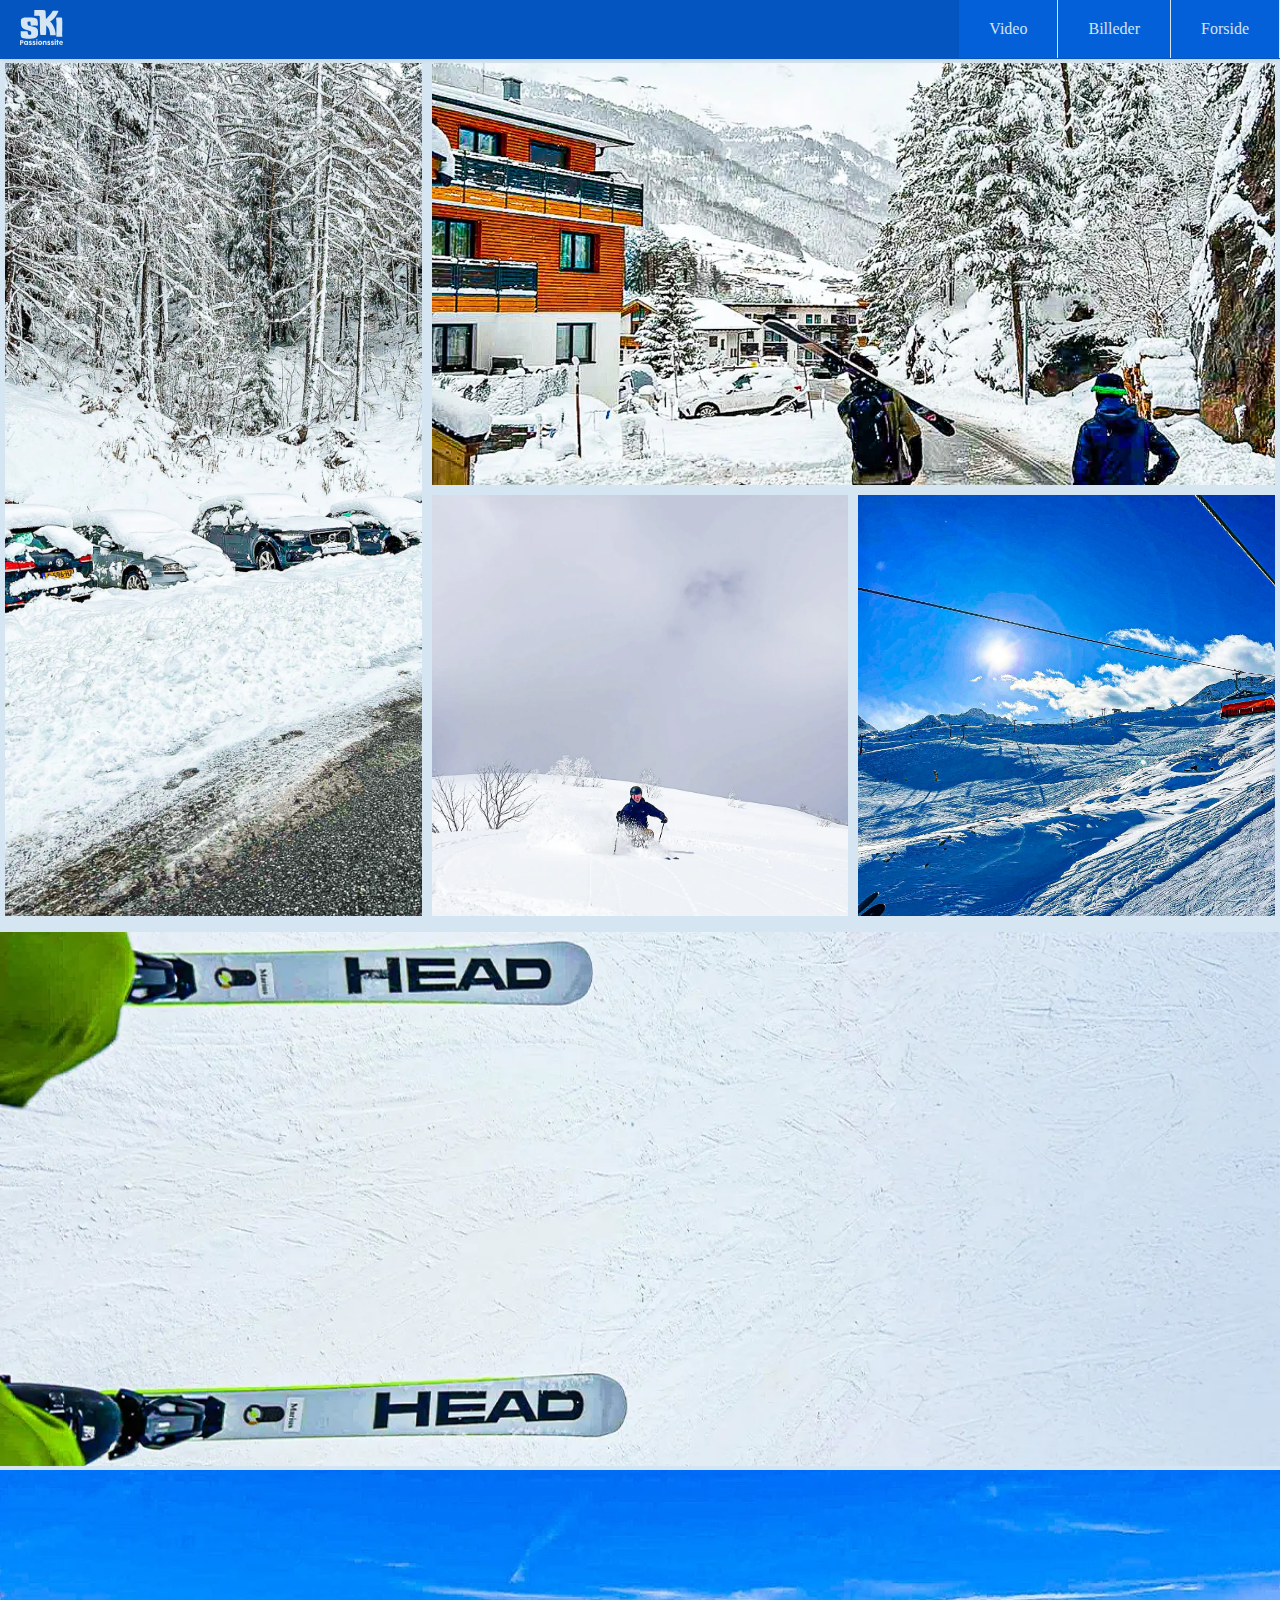
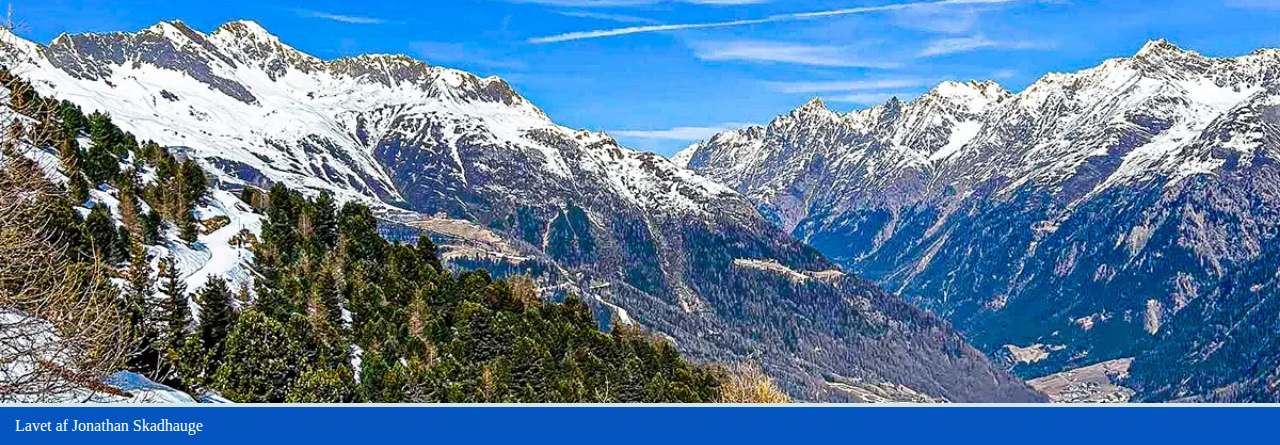
<file: billeder.html>
<!DOCTYPE html>
<html lang="en">

<head>
    <meta charset="UTF-8">
    <meta name="viewport" content="width=device-width, initial-scale=1.0">
    <title>Billeder</title>
    <link rel="stylesheet" href="style.css">
</head>

<body>
    <header class="header">
        <a href="index.html" id="logo_header">
            <img src="svg/skilogow.svg" alt="Ski Passionssite">
        </a>
        <input class="menu-btn" type="checkbox" id="menu-btn">
        <label class="menu-icon" for="menu-btn"><span class="navicon"></span></label>
        <ul class="menu">
            <li><a href="video.html">Video</a></li>
            <li><a href="billeder.html">Billeder</a></li>
            <li><a href="index.html">Forside</a></li>
        </ul>
    </header>
    <main>
        <div class="grid_2-2">
            <img src="imgs/ski-1_result.webp" class="gridimg2" alt="">
            <img src="imgs/ski-5_result.webp" class="gridimg3" alt="">
            <img src="imgs/ski-3_result.webp" class="gridimg4" alt="">
            <img src="imgs/ski-4_result.webp" class="gridimg5" alt="">
        </div>
        <img src="imgs/header_result.webp" alt="">
        <img src="imgs/herroor_result.webp" alt="">
    </main>
    <footer>
        <div class="footer">
            <p>Lavet af Jonathan Skadhauge</p>
        </div>
    </footer>
</body>

</html>
</file>
<file: style.css>
* {
    margin: 0;
    padding: 0;
}

a {
    color: #D5E5F2;
    font-family: "Telex", serif;
}

body {
    background-color: #D5E5F2;
}

html,
body {
    height: 100%;
}

body footer {
    position: sticky;
    top: 100vh;
}

img {
    margin: 0;
    padding: 0;
    width: 100%;
}

.grah {
    display: grid;
    grid-template-columns: 1fr;
    margin-inline: 5px;
    margin-bottom: 1rem;
    gap: 5px;
}

@media (min-width: 48em) {

    .grah {
        display: grid;
        grid-template-columns: 1fr 1fr;
        margin-inline: 5px;
        margin-bottom: 1rem;
        gap: 5px;
    }
}

/* 
.maxwidth1 {
    max-width: 400px;
    margin-bottom: 1rem;
    float: right;
}

.maxwidth2 {
    max-width: 400px;
    margin-bottom: 1rem;
    float: left;
} */

.video {
    position: relative;
    padding-bottom: 56.25%;
    /* equals 16:9 */
    height: 0;
}

.video video {
    position: absolute;
    top: 0;
    left: 0;
    width: 100%;
    height: 100%;
}

.video iframe {
    position: absolute;
    top: 0;
    left: 0;
    width: 100%;
    height: 100%;
}

.items {
    display: grid;
    grid-template-columns: 1fr;
    grid-template-rows: 1fr;
    margin-inline: 5px;
    margin-bottom: 2rem;
}

.imgitem {
    grid-column: 1/2;
    grid-row: 1/2;
}

.txtitem {
    display: flex;
    grid-column: 1/2;
    grid-row: 1/2;
    justify-content: center;
    align-items: center;
    font-size: 1.9rem;
}


.grid_2-2 {
    display: grid;
    grid-template-columns: 1fr 1fr;
    grid-template-rows: 1fr 1fr;
    gap: 10px;
    margin-bottom: 1rem;
    margin-inline: 5px;
}

.gridimg2,
.gridimg3,
.gridimg4,
.gridimg5 {
    aspect-ratio: 1/1;
    object-fit: cover;
    width: 100%;
    height: 100%;
}

@media (min-width: 48em) {
    .grid_2-2 {
        display: grid;
        grid-template-columns: 1fr 1fr 1fr;
        grid-template-rows: 1fr 1fr;
        gap: 10px;
        margin-bottom: 1rem;
    }

    .gridimg2 {
        aspect-ratio: 1/2;
        grid-column: 1/2;
        grid-row: 1/3;
        object-fit: cover;
        width: 100%;
        height: 100%;
    }

    .gridimg3 {
        aspect-ratio: 2/1;
        grid-row: 1/2;
        grid-column: 2/4;
        object-fit: cover;
        width: 100%;
        height: 100%;
    }

}

.overskrift {
    font-size: 4em;
}


.footer {
    background-color: #0455BF;
    padding: 10px;
}

.footer p {
    color: white;
}


/* header */

.header {
    background-color: #0455BF;
    box-shadow: 1px 1px 4px 0 rgba(0, 0, 0, .1);
    position: relative;
    width: 100%;
    z-index: 3;
    display: inline-block;
}

.header ul {
    margin: 0;
    padding: 0;
    list-style: none;
    overflow: hidden;
    background-color: #0460D9;
}

.header li a {
    display: block;
    padding: 20px 20px;
    border-right: 1px solid #D5E5F2;
    text-decoration: none;
}

.header li a:hover,
.header .menu-btn:hover {
    background-color: #044BD9;
}

#logo_header {
    display: block;
    float: left;
    width: 2.7rem;
    padding: 10px 20px;
    height: 100%;
    fill: #D5E5F2;
}

/* menu */

.header .menu {
    clear: both;
    max-height: 0;
    transition: max-height .2s ease-out;
}

/* menu icon */

.header .menu-icon {
    cursor: pointer;
    float: right;
    padding: 28px 20px;
    position: relative;
    user-select: none;
}

.header .menu-icon .navicon {
    background: #D5E5F2;
    display: block;
    height: 2px;
    position: relative;
    transition: background .2s ease-out;
    width: 18px;
}

.header .menu-icon .navicon:before,
.header .menu-icon .navicon:after {
    background: #D5E5F2;
    content: '';
    display: block;
    height: 100%;
    position: absolute;
    transition: all .2s ease-out;
    width: 100%;
}

.header .menu-icon .navicon:before {
    top: 5px;
}

.header .menu-icon .navicon:after {
    top: -5px;
}

/* menu btn */

.header .menu-btn {
    display: none;
}

.header .menu-btn:checked~.menu {
    max-height: 240px;
}

.header .menu-btn:checked~.menu-icon .navicon {
    background: transparent;
}

.header .menu-btn:checked~.menu-icon .navicon:before {
    transform: rotate(-45deg);
}

.header .menu-btn:checked~.menu-icon .navicon:after {
    transform: rotate(45deg);
}

.header .menu-btn:checked~.menu-icon:not(.steps) .navicon:before,
.header .menu-btn:checked~.menu-icon:not(.steps) .navicon:after {
    top: 0;
}

/* 48em = 768px */

@media (min-width: 48em) {
    .header li {
        float: left;
    }

    .header li a {
        padding: 20px 30px;
    }

    .header .menu {
        clear: none;
        float: right;
        max-height: none;
    }

    .header .menu-icon {
        display: none;
    }
}

#hero_section {
    width: 100vw;
    height: 100%;
    max-width: 1200px;
    background-image: url(imgs/herroor_result.webp);
    background-size: 100vw;
    margin-inline: auto;
    margin-bottom: 1rem;
}

@media (min-width: 48em) {
    .grid_2 {
        display: grid;
        grid-template-columns: 1fr 1fr;
        gap: 10px;
        margin-bottom: 1rem;
    }

}


h1 {
    font-family: "Crimson Text", serif;
    color: #001e5b;
}

h2 {
    font-family: "Maitree", serif;
    color: #001e5b;
}

p {
    font-family: "Telex", serif;
}

h1,
h2,
p {
    margin-inline: 5px;
}

.underoverskrift2 {
    font-size: 15vw;
    margin-top: 5rem;
}

.underoverskrift1 {
    font-size: 15vw;
    margin-top: 5rem;
    color: #D5E5F2;
}

.blaa {
    background-color: #044BD9;
    padding-bottom: 1rem;
}
</file>
